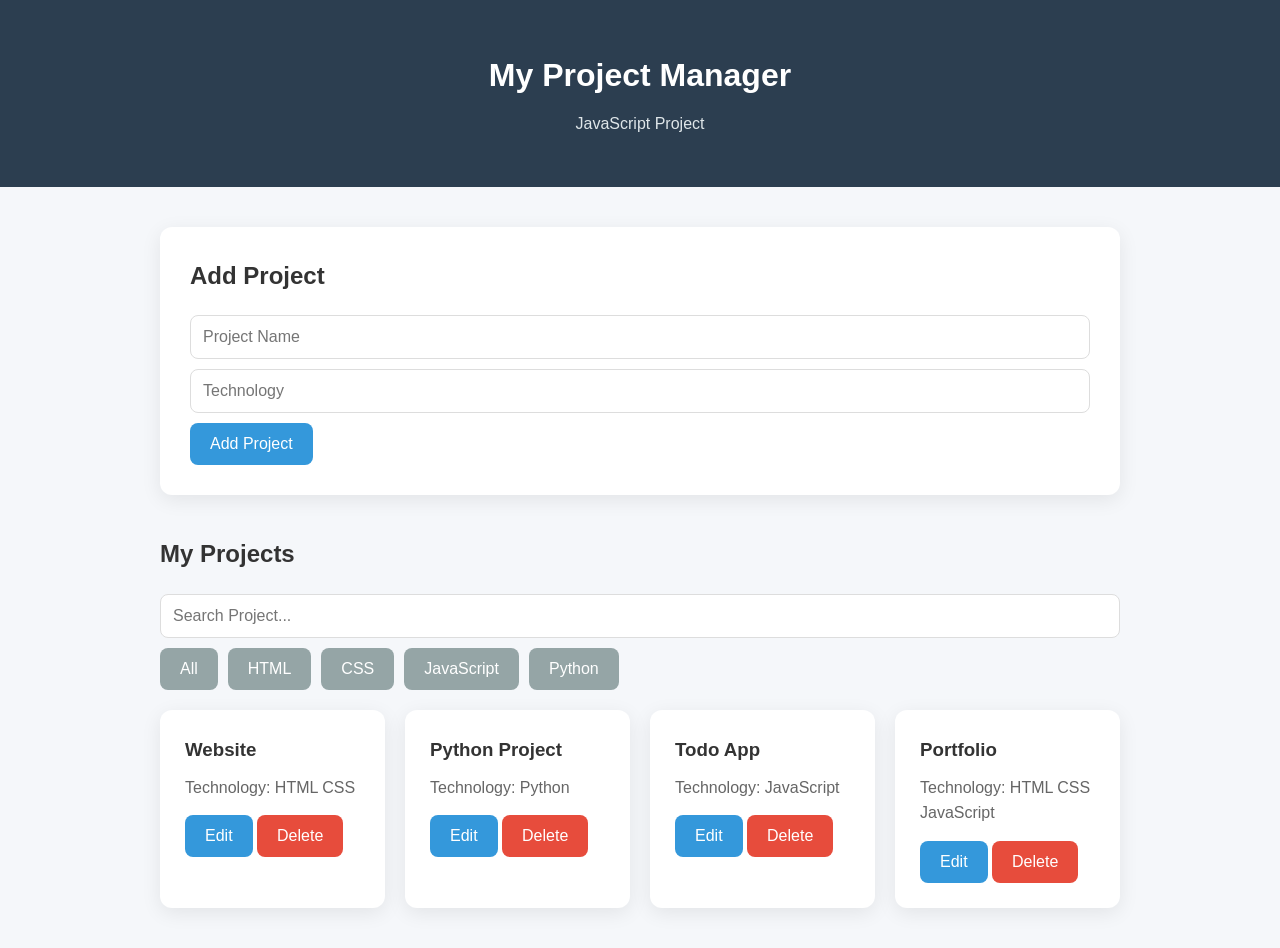
<file: index6.html>
<!DOCTYPE html>
<html lang="en">
<head>
    <meta charset="UTF-8">

    <meta
        name="viewport"
        content="width=device-width, initial-scale=1.0">

    <title>My Project Manager</title>

    <link
        rel="stylesheet"
        href="cssindex6.css">

</head>


<body>


    <!-- ========================================
         Header
    ========================================= -->

    <header class="header">

        <h1>My Project Manager</h1>

        <p>JavaScript Project</p>

    </header>



    <!-- ========================================
         Main
    ========================================= -->

    <main class="container">


        <!-- ====================================
             Add / Edit Form
        ===================================== -->

        <section class="form-section">

            <h2>Add Project</h2>


            <input
                type="text"
                id="projectName"
                placeholder="Project Name">


            <input
                type="text"
                id="technology"
                placeholder="Technology">


            <button id="addButton">
                Add Project
            </button>

        </section>



        <!-- ====================================
             Project List
        ===================================== -->

        <section class="project-section">

            <h2>My Projects</h2>


            <!-- Search -->

            <input
                type="text"
                id="searchProject"
                placeholder="Search Project...">



            <!-- Filter -->

            <div class="filter-buttons">

                <button data-tech="All">
                    All
                </button>

                <button data-tech="HTML">
                    HTML
                </button>

                <button data-tech="CSS">
                    CSS
                </button>

                <button data-tech="JavaScript">
                    JavaScript
                </button>

                <button data-tech="Python">
                    Python
                </button>

            </div>



            <!-- Project Cards -->

            <div
                id="projectList"
                class="project-grid">
            </div>

        </section>


    </main>



    <!-- ========================================
         JavaScript
    ========================================= -->

    <script src="jsindex6.js"></script>

</body>

</html>
</file>
<file: cssindex6.css>
/* ========================================
   Reset
======================================== */

* {
    margin: 0;
    padding: 0;
    box-sizing: border-box;
}



/* ========================================
   Body
======================================== */

body {
    font-family: Arial, sans-serif;

    background: #f5f7fa;

    color: #333;

    line-height: 1.6;
}



/* ========================================
   Header
======================================== */

.header {
    background: #2c3e50;

    color: white;

    text-align: center;

    padding: 50px 20px;
}


.header h1 {
    margin-bottom: 10px;
}


.header p {
    color: #dfe6e9;
}



/* ========================================
   Container
======================================== */

.container {
    max-width: 1000px;

    margin: auto;

    padding: 40px 20px;
}



/* ========================================
   Form Section
======================================== */

.form-section {
    background: white;

    padding: 30px;

    border-radius: 12px;

    margin-bottom: 40px;

    box-shadow:
        0 5px 20px
        rgba(0, 0, 0, 0.08);
}


.form-section h2 {
    margin-bottom: 20px;
}



/* ========================================
   Input
======================================== */

input {
    width: 100%;

    padding: 12px;

    margin-bottom: 10px;

    border: 1px solid #ddd;

    border-radius: 8px;

    font-size: 16px;
}


input:focus {
    outline: none;

    border-color: #3498db;

    box-shadow:
        0 0 0 3px
        rgba(52, 152, 219, 0.1);
}



/* ========================================
   Button
======================================== */

button {
    padding: 12px 20px;

    border: none;

    border-radius: 8px;

    background: #3498db;

    color: white;

    cursor: pointer;

    font-size: 16px;

    transition: 0.2s;
}


button:hover {
    background: #2980b9;

    transform: translateY(-1px);
}



/* ========================================
   Project Section
======================================== */

.project-section h2 {
    margin-bottom: 20px;
}



/* ========================================
   Filter Buttons
======================================== */

.filter-buttons {
    display: flex;

    gap: 10px;

    flex-wrap: wrap;

    margin-bottom: 20px;
}


.filter-buttons button {
    background: #95a5a6;
}


.filter-buttons button:hover {
    background: #7f8c8d;
}



/* ========================================
   Project Grid
======================================== */

.project-grid {
    display: grid;

    grid-template-columns:
        repeat(
            auto-fit,
            minmax(220px, 1fr)
        );

    gap: 20px;
}



/* ========================================
   Project Card
======================================== */

.project-card {
    background: white;

    padding: 25px;

    border-radius: 12px;

    box-shadow:
        0 5px 20px
        rgba(0, 0, 0, 0.08);

    transition: 0.2s;
}


.project-card:hover {
    transform: translateY(-3px);

    box-shadow:
        0 8px 25px
        rgba(0, 0, 0, 0.12);
}


.project-card h3 {
    margin-bottom: 10px;
}


.project-card p {
    color: #666;

    margin-bottom: 15px;
}



/* ========================================
   Delete Button
======================================== */

.delete-button {
    background: #e74c3c;
}


.delete-button:hover {
    background: #c0392b;
}



/* ========================================
   Empty Message
======================================== */

.empty-message {
    background: white;

    padding: 30px;

    border-radius: 12px;

    text-align: center;

    color: #777;

    grid-column: 1 / -1;
}



/* ========================================
   Responsive
======================================== */

@media (max-width: 600px) {

    .header {
        padding: 35px 15px;
    }


    .header h1 {
        font-size: 28px;
    }


    .container {
        padding: 25px 15px;
    }


    .form-section {
        padding: 20px;
    }


    .project-card {
        padding: 20px;
    }

}
</file>
